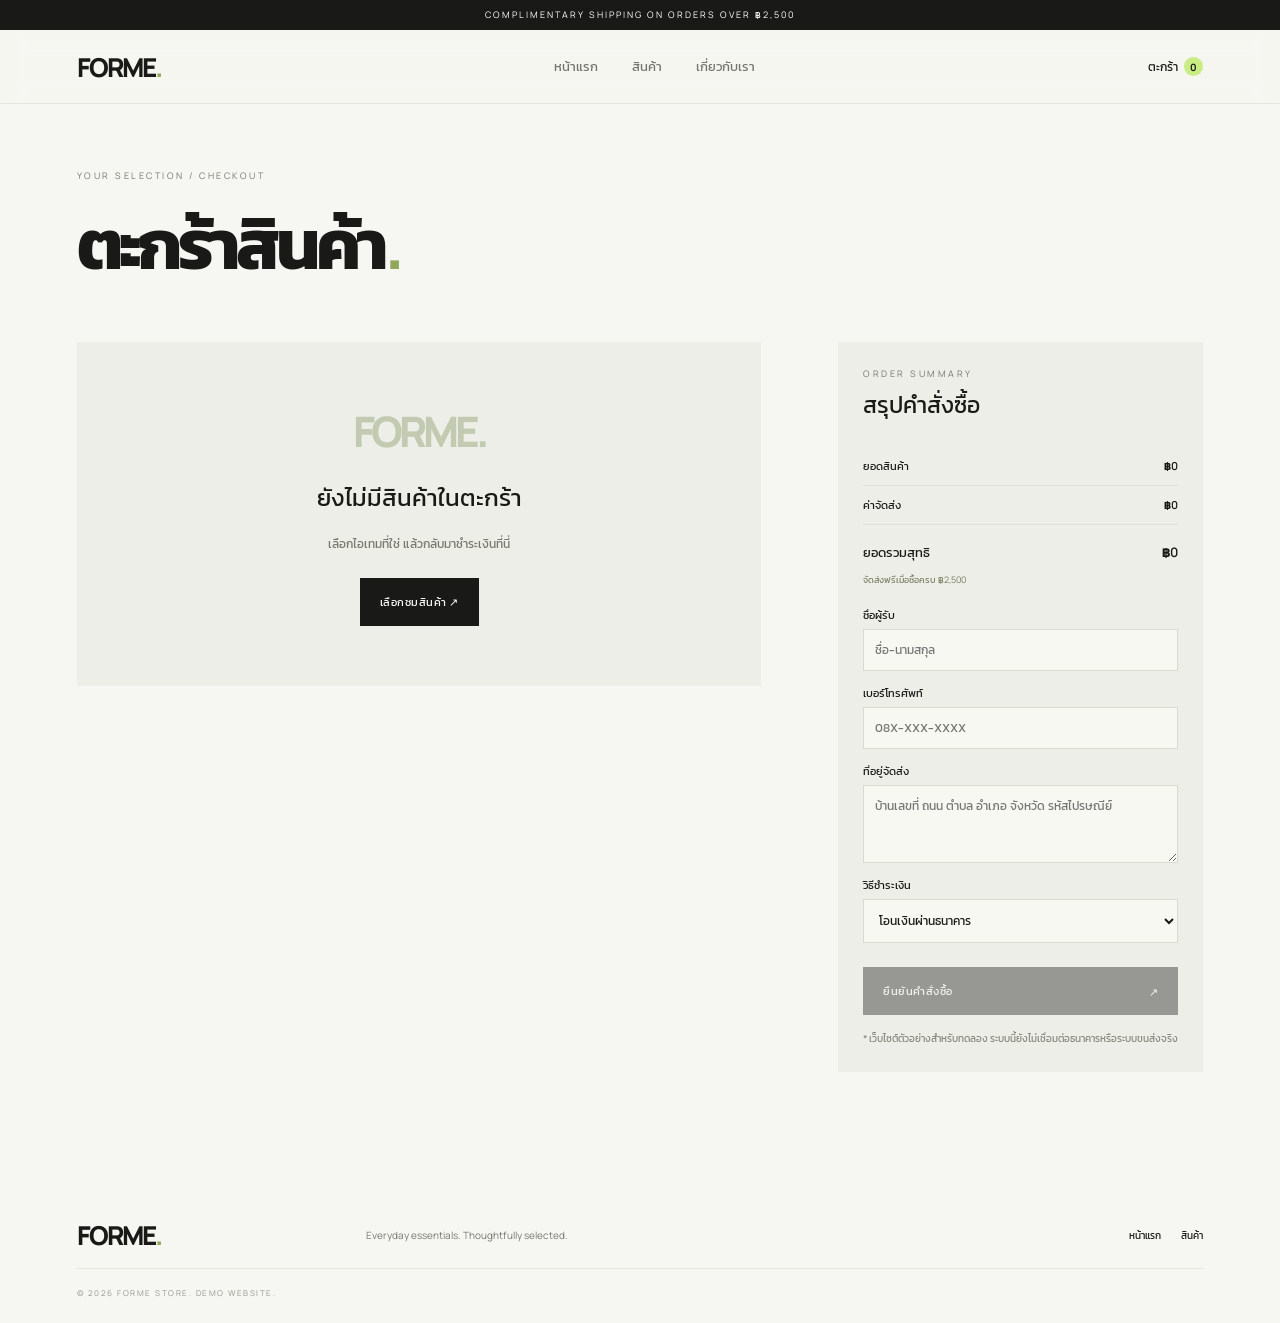
<file: cart.html>
<!DOCTYPE html>
<html lang="th">
<head>
  <meta charset="UTF-8">
  <meta name="viewport" content="width=device-width, initial-scale=1.0">
  <title>ตะกร้าสินค้า — FORME</title>
  <link rel="preconnect" href="https://fonts.googleapis.com">
  <link rel="preconnect" href="https://fonts.gstatic.com" crossorigin>
  <link href="https://fonts.googleapis.com/css2?family=Kanit:wght@300;400;500;600&family=Manrope:wght@300;400;500;600;700;800&display=swap" rel="stylesheet">
  <link rel="stylesheet" href="style.css">
</head>
<body>
  <div class="announcement">COMPLIMENTARY SHIPPING ON ORDERS OVER ฿2,500</div>
  <header class="site-header">
    <a class="logo" href="index.html">FORME<span>.</span></a>
    <nav class="nav-links"><a href="index.html">หน้าแรก</a><a href="shop.html">สินค้า</a><a href="index.html#story">เกี่ยวกับเรา</a></nav>
    <div class="nav-actions"><a class="cart-link active" href="cart.html">ตะกร้า <span class="cart-count">0</span></a><button class="menu-toggle" aria-label="เปิดเมนู">☰</button></div>
  </header>
  <main class="cart-main">
    <div class="eyebrow">YOUR SELECTION / CHECKOUT</div><h1>ตะกร้าสินค้า<span>.</span></h1>
    <div class="cart-layout">
      <section class="cart-items" id="cartItems"></section>
      <aside class="summary">
        <div class="eyebrow">ORDER SUMMARY</div><h2>สรุปคำสั่งซื้อ</h2>
        <div class="summary-line"><span>ยอดสินค้า</span><strong id="subtotal">฿0</strong></div>
        <div class="summary-line"><span>ค่าจัดส่ง</span><strong id="shipping">฿0</strong></div>
        <div class="summary-line total"><span>ยอดรวมสุทธิ</span><strong id="total">฿0</strong></div>
        <p class="shipping-note">จัดส่งฟรีเมื่อซื้อครบ ฿2,500</p>
        <form id="checkoutForm">
          <label>ชื่อผู้รับ<input name="name" required placeholder="ชื่อ-นามสกุล"></label>
          <label>เบอร์โทรศัพท์<input name="phone" required inputmode="tel" pattern="[0-9+ -]{9,15}" placeholder="08X-XXX-XXXX"></label>
          <label>ที่อยู่จัดส่ง<textarea name="address" required rows="3" placeholder="บ้านเลขที่ ถนน ตำบล อำเภอ จังหวัด รหัสไปรษณีย์"></textarea></label>
          <label>วิธีชำระเงิน<select name="payment"><option>โอนเงินผ่านธนาคาร</option><option>เก็บเงินปลายทาง</option></select></label>
          <button class="button button-dark checkout-btn" type="submit">ยืนยันคำสั่งซื้อ <span>↗</span></button>
        </form>
        <div class="demo-notice">* เว็บไซต์ตัวอย่างสำหรับทดลอง ระบบนี้ยังไม่เชื่อมต่อธนาคารหรือระบบขนส่งจริง</div>
      </aside>
    </div>
    <div id="orderSuccess" class="success-panel" hidden><div class="success-icon">✓</div><div class="eyebrow">ORDER RECEIVED</div><h2>ขอบคุณสำหรับคำสั่งซื้อ</h2><p id="successText">เราได้รับข้อมูลคำสั่งซื้อทดลองของคุณแล้ว</p><a class="button button-dark" href="shop.html">เลือกซื้อสินค้าต่อ</a></div>
  </main>
  <footer class="footer"><a class="logo" href="index.html">FORME<span>.</span></a><p>Everyday essentials. Thoughtfully selected.</p><div><a href="index.html">หน้าแรก</a><a href="shop.html">สินค้า</a></div><small>© 2026 FORME STORE. DEMO WEBSITE.</small></footer>
  <script src="store.js"></script>
  <script>
    const cartBox=document.querySelector('#cartItems');
    function renderCart(){
      const cart=FORME.getCart();
      if(!cart.length){cartBox.innerHTML='<div class="empty-cart"><div class="empty-symbol">FORME.</div><h2>ยังไม่มีสินค้าในตะกร้า</h2><p>เลือกไอเทมที่ใช่ แล้วกลับมาชำระเงินที่นี่</p><a class="button button-dark" href="shop.html">เลือกชมสินค้า ↗</a></div>';}
      else{
        cartBox.innerHTML=cart.map(row=>{const p=FORME.products.find(x=>x.id===row.id);if(!p)return '';return `<article class="cart-row"><img src="${p.image}" alt="${p.name}"><div class="cart-row-info"><div class="eyebrow">${p.type}</div><h3>${p.name}</h3><p>${FORME.money(p.price)}</p><div class="qty-control"><button data-qty="${p.id}" data-step="-1" aria-label="ลดจำนวน">−</button><span>${row.qty}</span><button data-qty="${p.id}" data-step="1" aria-label="เพิ่มจำนวน">＋</button><button class="remove-btn" data-remove="${p.id}">ลบ</button></div></div><strong>${FORME.money(p.price*row.qty)}</strong></article>`}).join('');
      }
      const subtotal=FORME.subtotal(),shipping=subtotal===0||subtotal>=2500?0:60,total=subtotal+shipping;
      document.querySelector('#subtotal').textContent=FORME.money(subtotal);
      document.querySelector('#shipping').textContent=FORME.money(shipping);
      document.querySelector('#total').textContent=FORME.money(total);
      document.querySelector('.checkout-btn').disabled=!cart.length;
      FORME.updateCartCount();
    }
    cartBox.addEventListener('click',e=>{
      const q=e.target.closest('[data-qty]'),r=e.target.closest('[data-remove]');
      if(q)FORME.changeQty(q.dataset.qty,Number(q.dataset.step));
      if(r)FORME.removeFromCart(r.dataset.remove);
      renderCart();
    });
    document.querySelector('#checkoutForm').addEventListener('submit',e=>{
      e.preventDefault();if(!FORME.getCart().length)return;
      const data=new FormData(e.target);const orderNo='FM'+Date.now().toString().slice(-7);
      document.querySelector('#successText').textContent=`หมายเลขคำสั่งซื้อ ${orderNo} · ผู้รับ ${data.get('name')} · ยอดชำระ ${document.querySelector('#total').textContent} (ข้อมูลทดลอง)`;
      localStorage.removeItem('forme-cart');document.querySelector('.cart-layout').hidden=true;document.querySelector('#orderSuccess').hidden=false;FORME.updateCartCount();
    });
    renderCart();
  </script>
</body>
</html>
</file>
<file: style.css>
*{box-sizing:border-box} :root{--ink:#191a17;--muted:#77796f;--paper:#f6f6f2;--line:#e5e6de;--lime:#c9ed83;--white:#fff}html{scroll-behavior:smooth}body{margin:0;background:var(--paper);color:var(--ink);font-family:'Manrope','Kanit',sans-serif}a{color:inherit;text-decoration:none}button,input,textarea,select{font:inherit}.announcement{height:30px;background:var(--ink);color:#fff;display:grid;place-items:center;font-size:9px;letter-spacing:2px}.site-header{height:74px;padding:0 6vw;display:flex;align-items:center;justify-content:space-between;border-bottom:1px solid var(--line);position:sticky;top:0;background:#f6f6f2ed;backdrop-filter:blur(12px);z-index:20}.logo{font-size:26px;font-weight:800;letter-spacing:-2px}.logo span,.cart-main h1 span{color:#91a85e}.nav-links{display:flex;gap:34px;font-family:'Kanit',sans-serif;font-size:13px}.nav-links a{color:#74766e;transition:.2s}.nav-links a:hover,.nav-links a.active{color:var(--ink)}.nav-actions{display:flex;align-items:center;gap:18px}.cart-link{font-size:12px}.cart-count{display:inline-grid;place-items:center;background:var(--lime);width:19px;height:19px;border-radius:50%;font-size:10px;font-weight:700;margin-left:4px}.menu-toggle{display:none;border:0;background:none;font-size:20px}.hero{padding:55px 6vw 70px;display:grid;grid-template-columns:.9fr 1.1fr;gap:5vw;align-items:center;min-height:570px}.eyebrow{font-size:9px;letter-spacing:2.5px;color:var(--muted);text-transform:uppercase}.eyebrow-line{display:inline-block;width:26px;height:1px;background:#a2b477;vertical-align:middle;margin-right:8px}.hero h1,.shop-intro h1{font-size:clamp(60px,7.7vw,104px);line-height:.91;letter-spacing:-7px;font-weight:600;margin:25px 0}.hero h1 i,.shop-intro h1 i{font-style:normal;color:#91a477}.hero-copy>p,.shop-intro>p{font-family:'Kanit',sans-serif;font-weight:300;color:var(--muted);font-size:14px;line-height:1.9;max-width:370px}.button{display:inline-flex;align-items:center;justify-content:space-between;gap:30px;padding:16px 20px;border:0;font-size:11px;letter-spacing:.5px;transition:.25s}.button-dark{background:var(--ink);color:white}.button-dark:hover{background:#65734b;transform:translateY(-2px)}.button:disabled{opacity:.4;cursor:not-allowed;transform:none}.hero-copy .button{margin-top:22px}.hero-note{margin-top:45px;font-size:8px;letter-spacing:2px;color:#888}.dot{display:inline-block;width:6px;height:6px;border-radius:50%;background:#a6bd75;margin-right:8px}.hero-stage{height:455px;position:relative;overflow:hidden;background:radial-gradient(ellipse at 50% 47%,#fff 0,#e8eadf 50%,#e1e4d8 100%);border-radius:3px}.hero-stage canvas{width:100%;height:100%;display:block;position:relative;z-index:2}.stage-label,.stage-caption{position:absolute;z-index:3;font-size:8px;letter-spacing:2px;color:#73796c}.stage-label{top:22px;left:24px}.stage-caption{bottom:20px;left:24px;right:24px;display:flex;justify-content:space-between}.stage-orbit{position:absolute;width:330px;height:330px;border:1px solid #cbd0c1;border-radius:50%;left:50%;top:50%;transform:translate(-50%,-50%)}.ticker{overflow:hidden;background:var(--lime);padding:14px 0;white-space:nowrap;font-size:10px;font-weight:700;letter-spacing:2px}.ticker div{word-spacing:15px;text-align:center}.ticker b{padding:0 30px}.section{padding:85px 6vw}.section-heading{display:flex;justify-content:space-between;align-items:end;margin-bottom:28px}.section-heading h2{font-family:'Kanit',sans-serif;font-size:30px;font-weight:400;margin:9px 0 0}.text-link{font-size:10px;letter-spacing:1px;border-bottom:1px solid #aab19c;padding-bottom:7px}.category-grid{display:grid;grid-template-columns:1fr 1fr;gap:18px}.category-card{height:370px;position:relative;overflow:hidden;background:#e7e7df}.category-card img{width:100%;height:100%;object-fit:cover;transition:transform .7s;filter:saturate(.72)}.category-card:hover img{transform:scale(1.04)}.category-card:after{content:"";position:absolute;inset:45% 0 0;background:linear-gradient(transparent,#0008)}.category-card>div{position:absolute;z-index:1;bottom:24px;left:28px;color:white}.category-card span{font-size:8px;letter-spacing:2px}.category-card h3{font-family:'Kanit',sans-serif;font-size:33px;font-weight:400;margin:5px 0}.category-card b{font-size:9px;letter-spacing:1px}.bestsellers{padding-top:30px}.product-grid{display:grid;grid-template-columns:repeat(4,minmax(0,1fr));gap:17px}.product-card{min-width:0}.product-image{position:relative;background:#ecece5;aspect-ratio: .83;overflow:hidden;display:block}.product-image img{width:100%;height:100%;object-fit:cover;transition:transform .55s;mix-blend-mode:multiply}.product-card:hover .product-image img{transform:scale(1.045)}.product-tag{position:absolute;top:12px;left:12px;background:#f8f8f2;padding:6px 8px;font-size:8px;letter-spacing:1px}.product-actions{position:absolute;bottom:12px;left:12px;right:12px;display:flex;gap:6px;opacity:0;transform:translateY(8px);transition:.25s}.product-card:hover .product-actions{opacity:1;transform:none}.product-actions button{flex:1;border:0;background:#fff;padding:11px 5px;font-size:9px}.product-actions button:hover{background:var(--lime)}.product-meta{display:flex;justify-content:space-between;gap:10px;padding-top:12px}.product-meta h3{font-family:'Kanit',sans-serif;font-size:14px;font-weight:400;margin:0}.product-meta p{font-size:11px;margin:2px 0;color:var(--muted)}.product-price{font-size:12px;font-weight:700;white-space:nowrap}.story{background:#e9eadf;padding:70px 12vw;display:grid;grid-template-columns:.7fr 1fr;align-items:center;gap:7vw}.story-mark{font-size:clamp(120px,22vw,270px);font-weight:800;letter-spacing:-25px;color:#c7d0b4}.story h2{font-family:'Kanit',sans-serif;font-size:46px;line-height:1.15;font-weight:400;margin:14px 0}.story p{max-width:450px;font-family:'Kanit',sans-serif;font-weight:300;color:#666b5e;line-height:2;font-size:13px;margin-bottom:25px}.footer{padding:45px 6vw 25px;display:grid;grid-template-columns:1fr 2fr 1fr;align-items:center;gap:15px}.footer p{font-size:10px;color:var(--muted)}.footer>div{display:flex;gap:20px;justify-content:flex-end;font-size:10px}.footer small{grid-column:1/-1;border-top:1px solid var(--line);padding-top:18px;color:#96978e;font-size:8px;letter-spacing:1.5px}.shop-main{padding:65px 6vw 90px}.shop-intro h1{font-size:clamp(54px,7vw,86px);margin:18px 0}.shop-toolbar{display:flex;justify-content:space-between;align-items:center;border-bottom:1px solid var(--line);padding:26px 0 15px;margin-top:55px}.filters{display:flex;gap:9px}.filter-btn{border:1px solid var(--line);background:transparent;padding:9px 16px;font-family:'Kanit',sans-serif;font-size:12px;color:#777}.filter-btn.selected,.filter-btn:hover{background:var(--ink);color:white;border-color:var(--ink)}.toolbar-right{display:flex;align-items:center;gap:10px;font-size:10px;color:var(--muted)}.toolbar-right select,.summary select{border:1px solid var(--line);background:transparent;padding:9px;color:var(--ink);font-size:11px}.shop-layout{display:grid;grid-template-columns:1fr 340px;gap:24px;align-items:start}.shop-grid{grid-template-columns:repeat(3,minmax(0,1fr));padding-top:24px}.quick-view{position:sticky;top:95px;background:#e9eadf;padding:14px;display:none;margin-top:24px}.quick-view.open{display:block}.close-quick{position:absolute;right:18px;top:13px;border:0;background:#fff;width:28px;height:28px;border-radius:50%;z-index:4;font-size:18px}.quick-canvas-wrap{height:260px;position:relative;background:radial-gradient(circle,#fff,#e5e8dc);overflow:hidden}.quick-canvas-wrap canvas{width:100%;height:100%}.canvas-hint{position:absolute;bottom:9px;left:0;right:0;text-align:center;font-size:7px;letter-spacing:1.2px;color:#777}.quick-info{padding:17px 7px 8px}.quick-info h3{font-family:'Kanit',sans-serif;font-weight:400;font-size:21px;margin:8px 0}.quick-info p{font-size:11px;color:var(--muted)}.quick-info strong{display:block;margin:15px 0;font-size:15px}.quick-info .button{width:100%}.cart-main{padding:65px 6vw 100px;min-height:65vh}.cart-main h1{font-size:clamp(42px,6vw,70px);letter-spacing:-4px;margin:10px 0 45px}.cart-layout{display:grid;grid-template-columns:1.5fr .8fr;gap:6vw;align-items:start}.cart-row{display:grid;grid-template-columns:130px 1fr auto;gap:20px;padding:18px 0;border-bottom:1px solid var(--line);align-items:center}.cart-row img{width:130px;height:145px;object-fit:cover;background:#e9e9e2}.cart-row-info h3{font-family:'Kanit',sans-serif;font-weight:400;font-size:18px;margin:6px 0}.cart-row-info p{font-size:12px;color:var(--muted)}.cart-row>strong{font-size:12px;white-space:nowrap}.qty-control{display:flex;align-items:center;gap:13px;margin-top:14px;font-size:11px}.qty-control button{border:1px solid var(--line);background:transparent;width:25px;height:25px}.qty-control .remove-btn{border:0;width:auto;color:#999;text-decoration:underline;margin-left:8px}.summary{background:#edeee7;padding:25px}.summary h2{font-family:'Kanit',sans-serif;font-weight:400;font-size:23px;margin:8px 0 25px}.summary-line{display:flex;justify-content:space-between;padding:11px 0;font-size:11px;border-bottom:1px solid #dfe0d7}.summary-line strong{font-weight:600}.summary-line.total{font-size:13px;border:0;padding-top:18px}.shipping-note{font-size:9px;color:#788064;margin:0 0 20px}.summary form label{display:block;font-family:'Kanit',sans-serif;font-size:11px;margin:14px 0}.summary input,.summary textarea,.summary select{display:block;width:100%;margin-top:6px;padding:11px;border:1px solid #d9dbd0;background:#f8f8f3;outline:none;font-family:'Kanit',sans-serif;font-size:12px}.summary input:focus,.summary textarea:focus{border-color:#879b60}.checkout-btn{width:100%;margin-top:10px}.demo-notice{font-family:'Kanit',sans-serif;font-size:10px;color:#85877d;line-height:1.7;margin-top:15px}.empty-cart{text-align:center;padding:60px 20px;background:#edeee7}.empty-symbol{font-weight:800;font-size:42px;color:#c2cbb1;letter-spacing:-4px}.empty-cart h2,.success-panel h2{font-family:'Kanit',sans-serif;font-weight:400}.empty-cart p,.success-panel p{font-family:'Kanit',sans-serif;font-size:12px;color:var(--muted);margin-bottom:25px}.success-panel{text-align:center;padding:60px 20px;background:#edeee7}.success-icon{margin:0 auto 20px;width:48px;height:48px;border-radius:50%;display:grid;place-items:center;background:var(--lime);font-size:22px}.success-panel .button{margin-top:15px}
@media(max-width:900px){.hero{grid-template-columns:1fr 1fr;gap:25px}.hero h1{letter-spacing:-4px}.hero-stage{height:390px}.product-grid{grid-template-columns:repeat(2,minmax(0,1fr))}.shop-layout{grid-template-columns:1fr}.quick-view{position:relative;top:auto;grid-row:1}.shop-grid{grid-template-columns:repeat(3,minmax(0,1fr))}.cart-layout{grid-template-columns:1fr  .85fr;gap:25px}}
@media(max-width:650px){.site-header{height:64px;padding:0 5vw}.nav-links{display:none;position:absolute;top:64px;left:0;right:0;padding:20px 6vw;background:var(--paper);border-bottom:1px solid var(--line);flex-direction:column;gap:18px}.nav-links.show{display:flex}.menu-toggle{display:block}.hero{padding:40px 5vw 50px;grid-template-columns:1fr;gap:30px}.hero h1{font-size:70px;margin:18px 0;letter-spacing:-5px}.hero-stage{height:340px}.hero-note{margin-top:25px}.section{padding:55px 5vw}.section-heading h2{font-size:25px}.category-grid{gap:10px}.category-card{height:260px}.category-card>div{left:15px;bottom:15px}.category-card h3{font-size:25px}.product-grid{gap:12px}.product-meta h3{font-size:12px}.product-actions{opacity:1;transform:none}.product-actions button{padding:9px 3px;font-size:8px}.story{padding:50px 8vw;grid-template-columns:1fr;gap:0}.story-mark{font-size:100px;letter-spacing:-10px}.story h2{font-size:38px}.footer{grid-template-columns:1fr 1fr}.footer p{grid-column:1/-1;grid-row:2}.footer>div{grid-column:2;grid-row:1}.shop-main,.cart-main{padding:45px 5vw 65px}.shop-intro h1{font-size:60px;letter-spacing:-4px}.shop-toolbar{margin-top:35px;align-items:flex-start;gap:15px;flex-direction:column}.shop-grid{grid-template-columns:repeat(2,minmax(0,1fr))}.cart-layout{grid-template-columns:1fr}.cart-row{grid-template-columns:90px 1fr auto;gap:12px}.cart-row img{width:90px;height:110px}.cart-row-info h3{font-size:15px}.cart-row>strong{font-size:10px}.summary{padding:20px}.ticker div{text-align:left;padding-left:20px}.quick-canvas-wrap{height:230px}}
</file>
